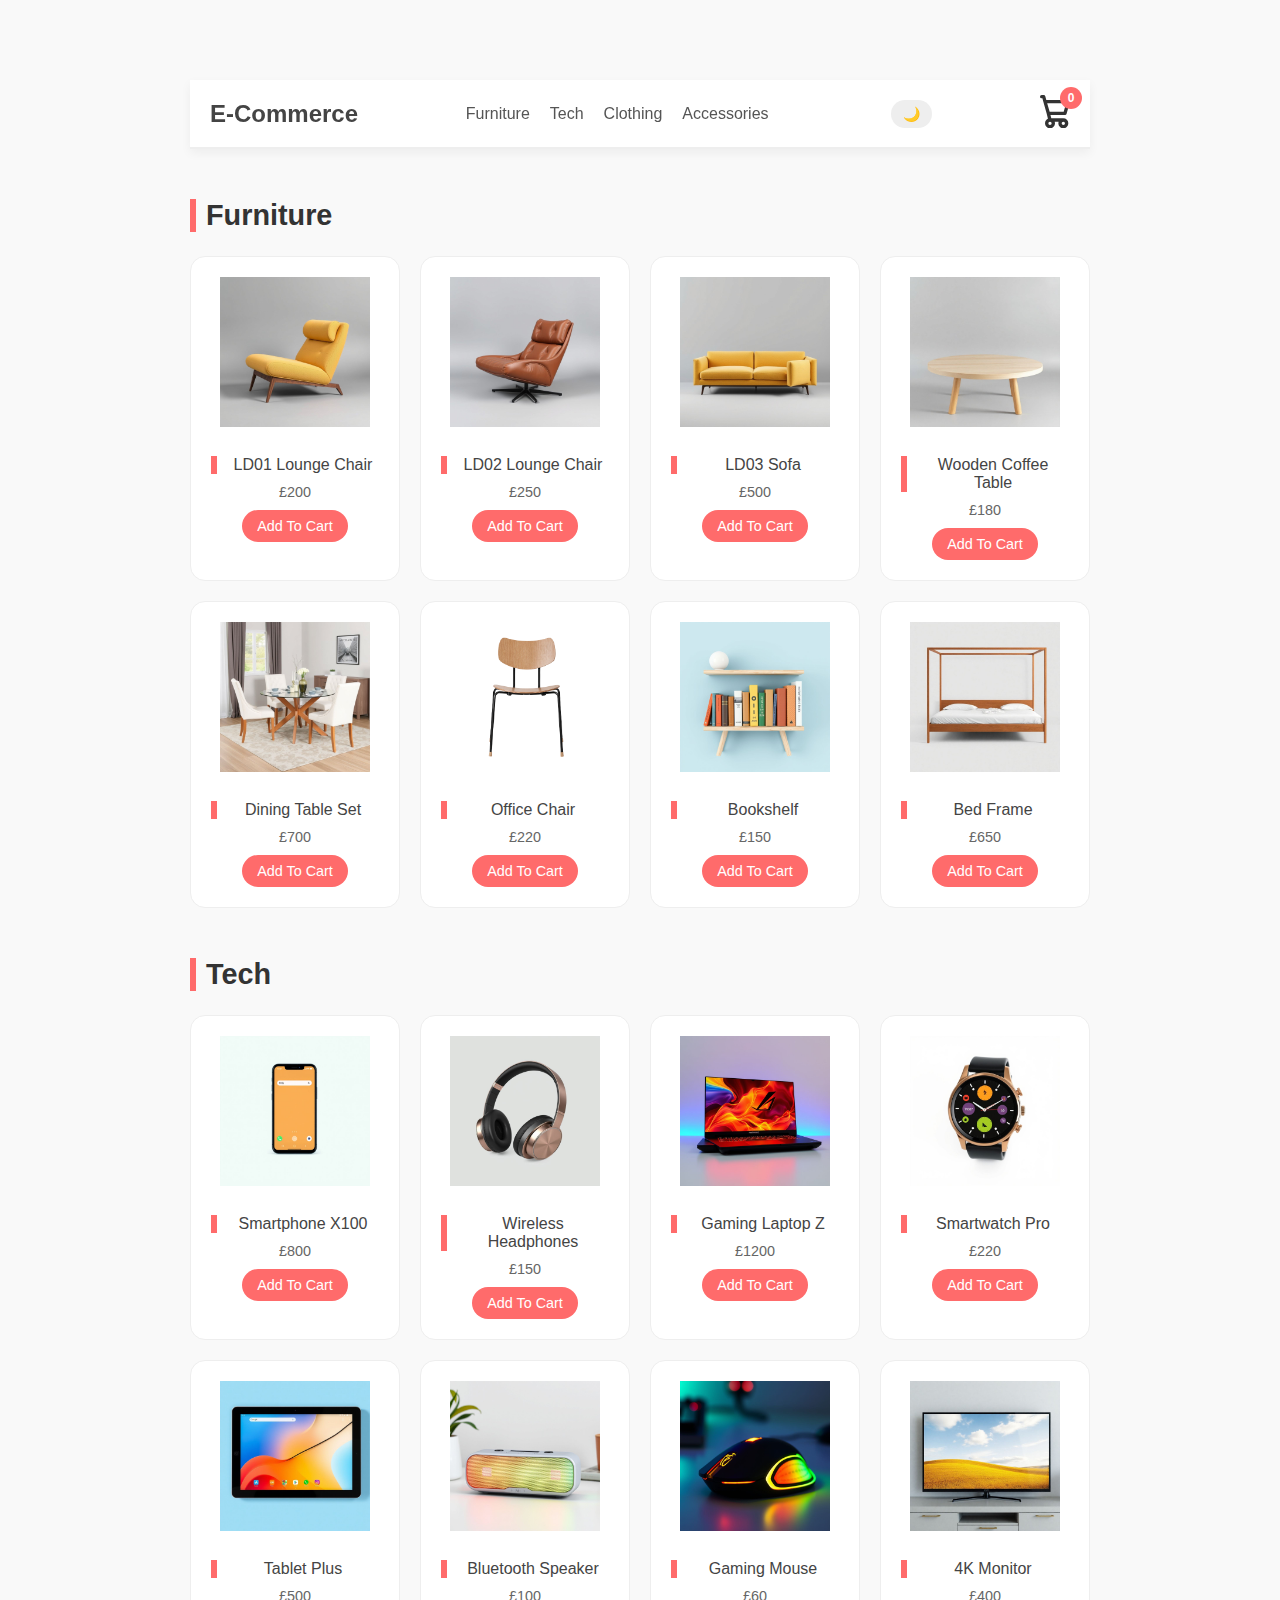
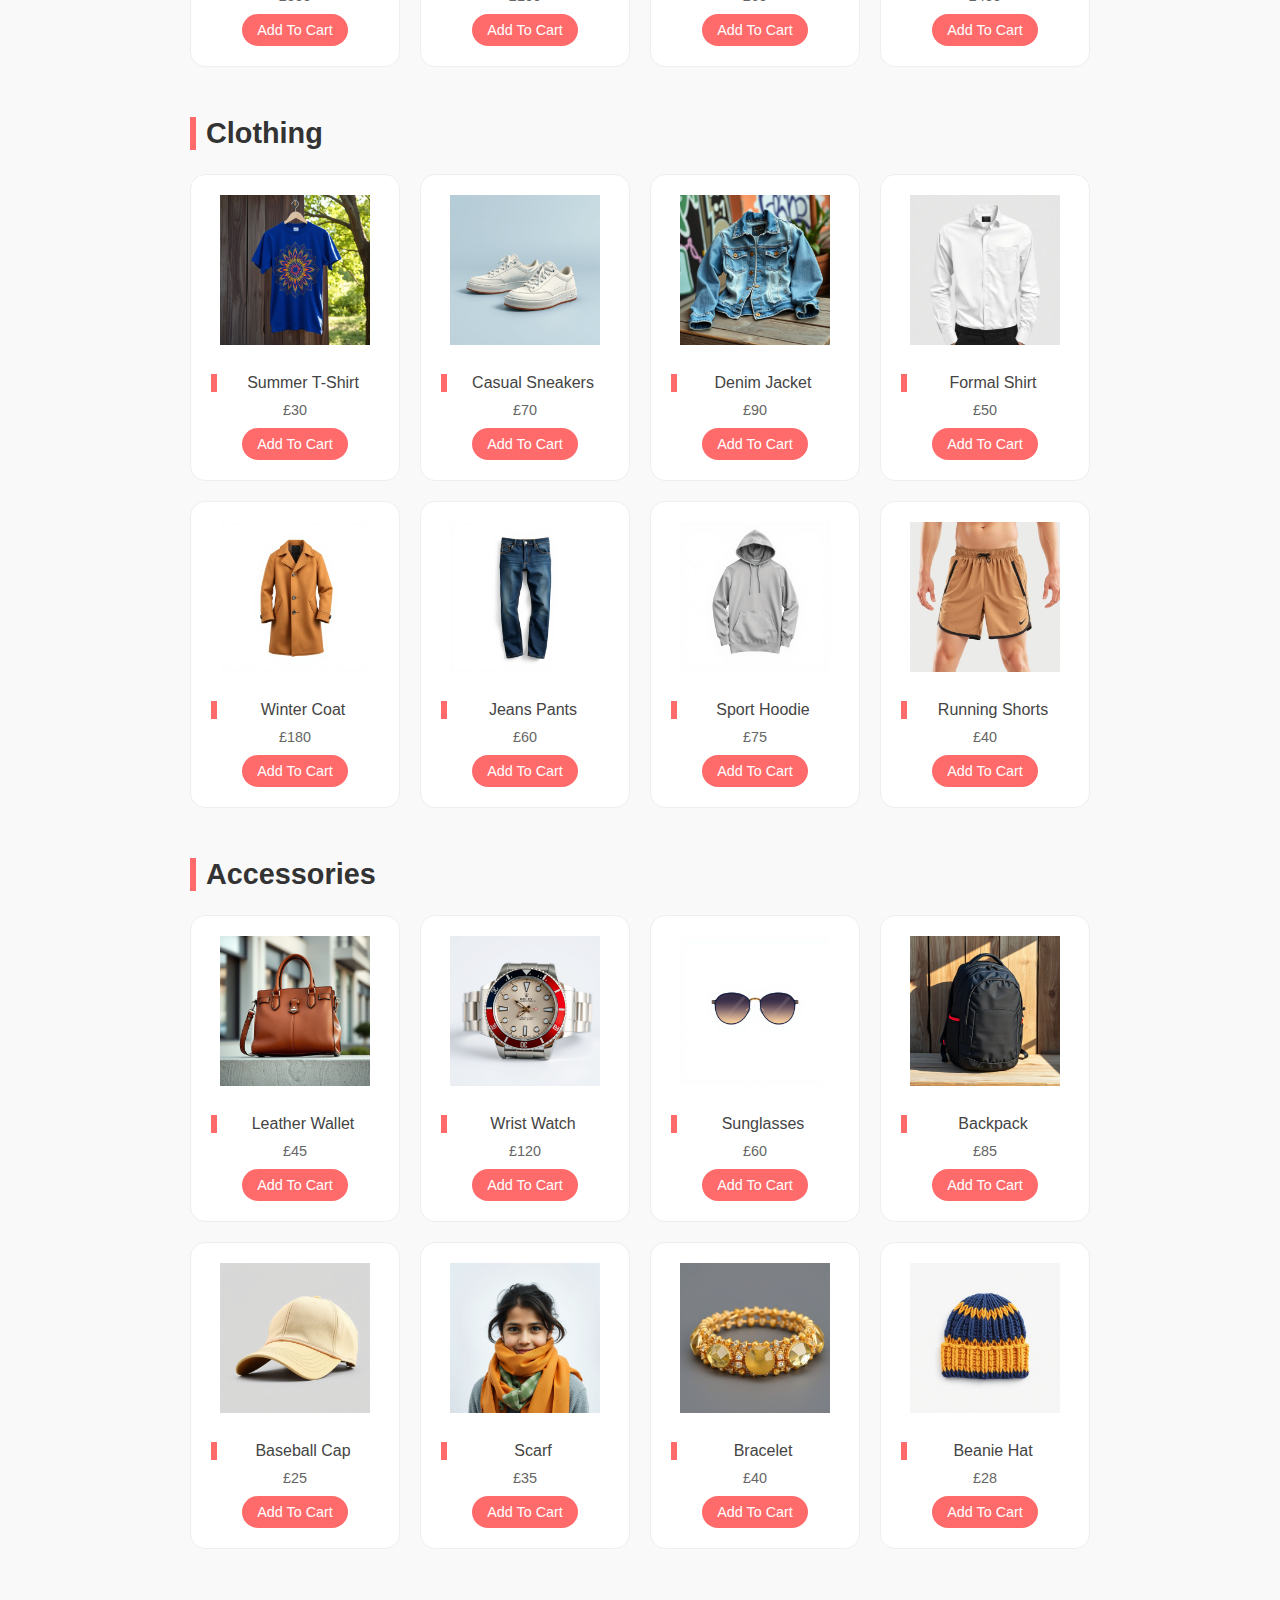
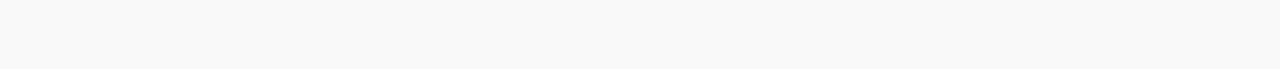
<file: index.html>
<!DOCTYPE html>
<html lang="en">
<head>
  <meta charset="UTF-8">
  <meta name="viewport" content="width=device-width, initial-scale=1.0">
  <title>E-Commerce</title>
  <link rel="stylesheet" href="style.css">
</head>
<body class="">
  <div class="container">
    <header>
      <div class="title">E-Commerce</div>

      <!-- ✅ NAVBAR -->
      <nav>
        <div class="menu-toggle" onclick="toggleMenu()">☰</div>
        <ul class="nav-links">
          <li><a href="#furniture">Furniture</a></li>
          <li><a href="#tech">Tech</a></li>
          <li><a href="#clothing">Clothing</a></li>
          <li><a href="#accessories">Accessories</a></li>
        </ul>
      </nav>

      <!-- ✅ Dark Mode Toggle -->
      <button class="dark-toggle" id="darkToggle">🌙</button>

      <!-- ✅ CART ICON -->
      <div class="icon-cart">
        <svg aria-hidden="true" xmlns="http://www.w3.org/2000/svg" fill="none" viewBox="0 0 18 20">
          <path stroke="currentColor" stroke-linecap="round" stroke-linejoin="round" stroke-width="2"
            d="M6 15a2 2 0 1 0 0 4 2 2 0 0 0 0-4Zm0 0h8m-8 0-1-4m9 4a2 2 0 1 0 0 4 2 2 0 0 0 0-4Zm-9-4h10l2-7H3m2 7L3 4m0 0-.792-3H1" />
        </svg>
        <span>0</span>
      </div>
    </header>

    <!-- ✅ CATEGORY SECTIONS -->
    <h2 id="furniture">Furniture</h2>
    <div class="listProduct furniture"></div>

    <h2 id="tech">Tech</h2>
    <div class="listProduct tech"></div>

    <h2 id="clothing">Clothing</h2>
    <div class="listProduct clothing"></div>

    <h2 id="accessories">Accessories</h2>
    <div class="listProduct accessories"></div>
  </div>

  <!-- ✅ CART TAB -->
  <div class="cartTab">
    <h1>Shopping Cart</h1>
    <div class="listCart"></div>
    <div class="btn">
      <button class="close">CLOSE</button>
      <button class="checkOut">Check Out</button>
    </div>
  </div>

  <script src="app.js"></script>
</body>
</html>
</file>
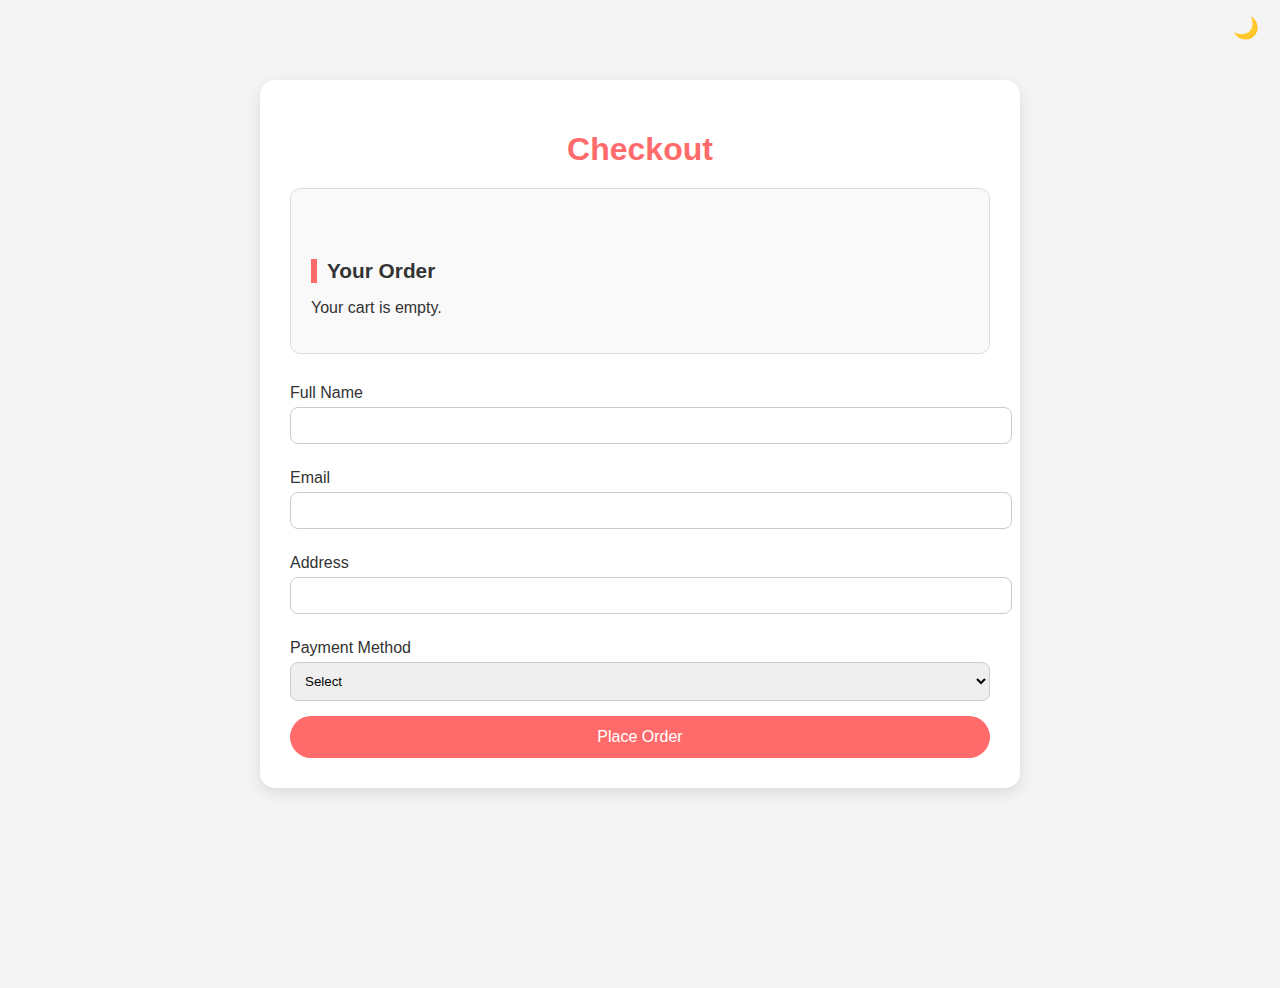
<file: checkout.html>
<!DOCTYPE html>
<html lang="en">
<head>
  <meta charset="UTF-8">
  <meta name="viewport" content="width=device-width, initial-scale=1.0">
  <title>Checkout</title>
  <link rel="stylesheet" href="style.css">
  <style>
    body {
      font-family: Arial, sans-serif;
      background: #f4f4f4;
      color: #333;
      transition:  0.3s, color 0.3s;
    }

    /* ✅ Dark Mode */
    body.dark {
      background: #121212;
      color: #f1f1f1;
    }
    body.dark .checkout-container {
      background: #1e1e1e;
      color: #f1f1f1;
      border: 1px solid #333;
    }
    body.dark .cart-summary {
      background: #2a2a2a;
      border: 1px solid #444;
    }
    body.dark input,
    body.dark select {
      background: #2a2a2a;
      color: #f1f1f1;
      border: 1px solid #555;
    }
    body.dark .checkout-container button {
      background: #FF6B6B;
      color: #fff;
    }

    .checkout-container {
      max-width: 700px;
      margin: 80px auto;
      background: #fff;
      padding: 30px;
      border-radius: 15px;
      box-shadow: 0 5px 15px rgba(0,0,0,0.1);
      transition: background 0.3s, color 0.3s;
    }
    .checkout-container h1 {
      text-align: center;
      margin-bottom: 20px;
      color: #FF6B6B;
    }
    .cart-summary {
      margin-bottom: 30px;
      padding: 20px;
      background: #f9f9f9;
      border-radius: 10px;
      border: 1px solid #ddd;
      transition: background 0.3s, border 0.3s;
    }
    .cart-summary h2 {
      margin-bottom: 15px;
      font-size: 1.3rem;
      color: inherit;
    }
    .cart-item {
      display: flex;
      justify-content: space-between;
      margin-bottom: 10px;
      padding-bottom: 10px;
      border-bottom: 1px solid #eee;
    }
    .cart-item:last-child {
      border-bottom: none;
    }
    .cart-item span {
      font-size: 0.95rem;
    }
    .cart-total {
      text-align: right;
      margin-top: 15px;
      font-weight: bold;
      font-size: 1.1rem;
    }
    .checkout-container label {
      display: block;
      margin: 10px 0 5px;
      font-weight: 500;
    }
    .checkout-container input,
    .checkout-container select {
      width: 100%;
      padding: 10px;
      border-radius: 8px;
      border: 1px solid #ccc;
      margin-bottom: 15px;
      transition: background 0.3s, color 0.3s, border 0.3s;
    }
    .checkout-container button {
      width: 100%;
      background: #FF6B6B;
      color: #fff;
      padding: 12px;
      border: none;
      border-radius: 25px;
      font-size: 1rem;
      cursor: pointer;
      transition: background 0.3s;
    }
    .checkout-container button:hover {
      background: #FF8787;
    }

    /* ✅ Dark Mode Toggle Button */
    #darkToggle {
      position: fixed;
      top: 15px;
      right: 15px;
      font-size: 1.3rem;
      background: none;
      border: none;
      cursor: pointer;
    }
  </style>
</head>
<body>
  <!-- ✅ Dark Mode Toggle -->
  <button id="darkToggle">🌙</button>

  <div class="checkout-container">
    <h1>Checkout</h1>

    <!-- ✅ Cart Summary -->
    <div class="cart-summary" id="cartSummary">
      <h2>Your Order</h2>
      <div id="cartItems"></div>
      <div class="cart-total" id="cartTotal"></div>
    </div>

    <!-- ✅ Checkout Form -->
    <form id="checkoutForm">
      <label for="name">Full Name</label>
      <input type="text" id="name" required>

      <label for="email">Email</label>
      <input type="email" id="email" required>

      <label for="address">Address</label>
      <input type="text" id="address" required>

      <label for="payment">Payment Method</label>
      <select id="payment" required>
        <option value="">Select</option>
        <option value="card">Credit/Debit Card</option>
        <option value="paypal">PayPal</option>
        <option value="cod">Cash on Delivery</option>
      </select>

      <button type="submit">Place Order</button>
    </form>
  </div>

  <script>
    // ✅ Load cart summary from localStorage
    const cartItemsContainer = document.getElementById("cartItems");
    const cartTotalContainer = document.getElementById("cartTotal");

    const cart = JSON.parse(localStorage.getItem("cart")) || [];
    const productsPromise = fetch("products.json").then(res => res.json());

    async function renderCartSummary() {
      const products = await productsPromise;
      cartItemsContainer.innerHTML = "";
      let totalCost = 0;

      if (cart.length === 0) {
        cartItemsContainer.innerHTML = "<p>Your cart is empty.</p>";
        cartTotalContainer.innerHTML = "";
        return;
      }

      cart.forEach(item => {
        const product = products.find(p => p.id == item.product_id);
        if (product) {
          let itemTotal = product.price * item.quantity;
          totalCost += itemTotal;

          const div = document.createElement("div");
          div.classList.add("cart-item");
          div.innerHTML = `
            <span>${product.name} × ${item.quantity}</span>
            <span>£${itemTotal.toFixed(2)}</span>
          `;
          cartItemsContainer.appendChild(div);
        }
      });

      cartTotalContainer.innerHTML = `Total: £${totalCost.toFixed(2)}`;
    }

    renderCartSummary();

    // ✅ Handle checkout form
    document.getElementById("checkoutForm").addEventListener("submit", function(e) {
      e.preventDefault();
      if (cart.length === 0) {
        alert("Your cart is empty!");
        return;
      }
      alert("✅ Thank you! Your order has been placed.");
      localStorage.removeItem("cart"); // clear cart
      window.location.href = "index.html"; // return to shop
    });

    // ✅ Dark Mode Toggle
    const darkToggle = document.getElementById("darkToggle");
    if (localStorage.getItem("darkMode") === "enabled") {
      document.body.classList.add("dark");
      darkToggle.textContent = "☀️";
    }
    darkToggle.addEventListener("click", () => {
      document.body.classList.toggle("dark");
      if (document.body.classList.contains("dark")) {
        localStorage.setItem("darkMode", "enabled");
        darkToggle.textContent = "☀️";
      } else {
        localStorage.setItem("darkMode", "disabled");
        darkToggle.textContent = "🌙";
      }
    });
  </script>
</body>
</html>
</file>
<file: style.css>
/* ===== Dark Mode ===== */
body.dark {
  background: #1e1e1e;
  color: #ddd;
}

/* Header & Navbar */
body.dark header {
  background: #2c2c2c;
  border-bottom: 2px solid #444;
}
body.dark .title {
  color: #fff;
}
body.dark .nav-links a {
  color: #ffffff;
}
body.dark .nav-links a.active {
  color: #FF6B6B;
  border-bottom: 2px solid #FF6B6B;
}

/* Products */
body.dark .listProduct .item {
  background: #2c2c2c;
  border: 1px solid #444;
}
body.dark .listProduct .item h2 {
  color: #eee;
}
body.dark .listProduct .item .price {
  color: #aaa;
}

body.dark h2 {
  color: #fff;
}

/* Cart */
body.dark .cartTab {
  background: #1e1e1e;
  color: #ddd;
}
body.dark .cartTab h1 {
  background: #FF6B6B;
  color: #fff;
}
body.dark .listCart .item {
  border-bottom: 1px solid #444;
}
body.dark .listCart .quantity span {
  background: #444;
  color: #eee;
}
body.dark .cartTab .close {
  background: #555;
  color: #eee;
}
body.dark .cartTab .checkOut {
  background: #FF6B6B;
  color: #fff;
}

/* Dark Mode Button */
.dark-toggle {
  margin-left: 15px;
  padding: 6px 12px;
  border: none;
  border-radius: 20px;
  cursor: pointer;
  background: #eee;
  color: #333;
  font-size: 14px;
}
body.dark .dark-toggle {
  background: #444;
  color: #fff;
}







/* ===== Base ===== */
body {
  margin: 0;
  font-family: 'Poppins', sans-serif;
  background: #f9f9f9;
  color: #333;
  scroll-behavior: smooth;
  padding-bottom: 120px;
}
.container {
  width: 900px;
  margin: auto;
  max-width: 90vw;
  padding-top: 80px; /* extra space for sticky navbar */
  transition: transform .5s;
}
svg {
  width: 30px;
}

/* ===== Header & Navbar ===== */
header {
  position: sticky;
  top: 0;
  z-index: 1000;
  background: #ffffff;
  display: flex;
  justify-content: space-between;
  align-items: center;
  padding: 15px 20px;
  border-bottom: 2px solid #eee;
  box-shadow: 0 4px 10px rgba(0,0,0,0.05);
}
.title {
  font-size: 1.5rem;
  font-weight: 600;
  color: #444;
}

nav {
  display: flex;
  align-items: center;
}
.nav-links {
  display: flex;
  list-style: none;
  gap: 20px;
  margin: 0;
  padding: 0;
}
.nav-links a {
  text-decoration: none;
  color: #555;
  font-weight: 500;
  transition: color 0.3s, border-bottom 0.3s;
  padding-bottom: 4px;
}
.nav-links a:hover {
  color: #FF6B6B;
}
.nav-links a.active {
  color: #FF6B6B;
  border-bottom: 2px solid #FF6B6B;
}
.menu-toggle {
  display: none;
  font-size: 28px;
  cursor: pointer;
  margin-right: 20px;
}

/* ===== Cart Icon ===== */
.icon-cart {
  position: relative;
  cursor: pointer;
}
.icon-cart span {
  position: absolute;
  background-color: #FF6B6B;
  width: 22px;
  height: 22px;
  display: flex;
  justify-content: center;
  align-items: center;
  border-radius: 50%;
  color: #fff;
  top: -8px;
  right: -12px;
  font-size: 12px;
  font-weight: bold;
}

/* ===== Category Headings ===== */
h2 {
  margin-top: 50px;
  font-size: 1.8rem;
  font-weight: 600;
  color: #333;
  border-left: 6px solid #FF6B6B;
  padding-left: 10px;
}

/* ===== Product Grid ===== */
.listProduct {
  display: grid;
  grid-template-columns: repeat(4, 1fr);
  gap: 20px;
}
.listProduct .item {
  background: #fff;
  padding: 20px;
  border-radius: 15px;
  text-align: center;
  transition: transform 0.3s, box-shadow 0.3s;
  border: 1px solid #eee;
}
.listProduct .item:hover {
  transform: translateY(-5px);
  box-shadow: 0 8px 20px rgba(0,0,0,0.1);
}
.listProduct .item img {
  width: 100%;
  max-height: 150px;
  object-fit: contain;
  margin-bottom: 15px;
}
.listProduct .item h2 {
  font-weight: 500;
  font-size: 1rem;
  margin: 10px 0;
  color: #444;
}
.listProduct .item .price {
  font-size: 0.9rem;
  color: #666;
  margin-bottom: 10px;
}
.listProduct .item button {
  background-color: #FF6B6B;
  color: #fff;
  border: none;
  padding: 8px 15px;
  border-radius: 25px;
  cursor: pointer;
  font-size: 0.9rem;
  transition: background 0.3s;
}
.listProduct .item button:hover {
  background-color: #FF8787;
}

/* ===== Cart Tab ===== */
.cartTab {
  width: 400px;
  background: #2C2C2C;
  color: #eee;
  position: fixed;
  top: 0;
  right: -400px;
  bottom: 0;
  display: grid;
  grid-template-rows: 70px 1fr 70px;
  transition: right .5s;
}
body.showCart .cartTab {
  right: 0;
}
body.showCart .container {
  transform: translateX(-250px);
}
.cartTab h1 {
  padding: 20px;
  margin: 0;
  font-weight: 500;
  font-size: 1.2rem;
  background: #FF6B6B;
}
.cartTab .btn {
  display: flex;
}
.cartTab .btn button {
  flex: 1;
  padding: 15px;
  font-size: 1rem;
  border: none;
  cursor: pointer;
}
.cartTab .close {
  background: #ccc;
  color: #333;
}
.cartTab .checkOut {
  background: #FF6B6B;
  color: #fff;
  font-weight: bold;
}
.listCart .item {
  display: grid;
  grid-template-columns: 60px 1fr 60px 80px;
  gap: 10px;
  text-align: center;
  align-items: center;
  padding: 10px;
  border-bottom: 1px solid #444;
}
.listCart .item img {
  width: 100%;
}
.listCart .quantity span {
  display: inline-block;
  width: 25px;
  height: 25px;
  background: #eee;
  border-radius: 50%;
  color: #555;
  cursor: pointer;
  line-height: 25px;
}
.listCart .quantity span:nth-child(2) {
  background: transparent;
  color: #fff;
  cursor: auto;
}
.listCart {
  overflow: auto;
}
.listCart::-webkit-scrollbar {
  width: 6px;
}
.listCart::-webkit-scrollbar-thumb {
  background: #555;
  border-radius: 3px;
}

/* ===== Responsive ===== */
@media only screen and (max-width: 992px) {
  .listProduct {
    grid-template-columns: repeat(3, 1fr);
  }
}
@media only screen and (max-width: 768px) {
  .listProduct {
    grid-template-columns: repeat(2, 1fr);
  }
  .nav-links {
    display: none;
    flex-direction: column;
    background: #fff;
    position: absolute;
    top: 60px;
    left: 0;
    width: 100%;
    padding: 20px 0;
    text-align: center;
    border-top: 1px solid #eee;
  }
  .nav-links.active {
    display: flex;
  }
  .menu-toggle {
    display: block;
  }
}
</file>
